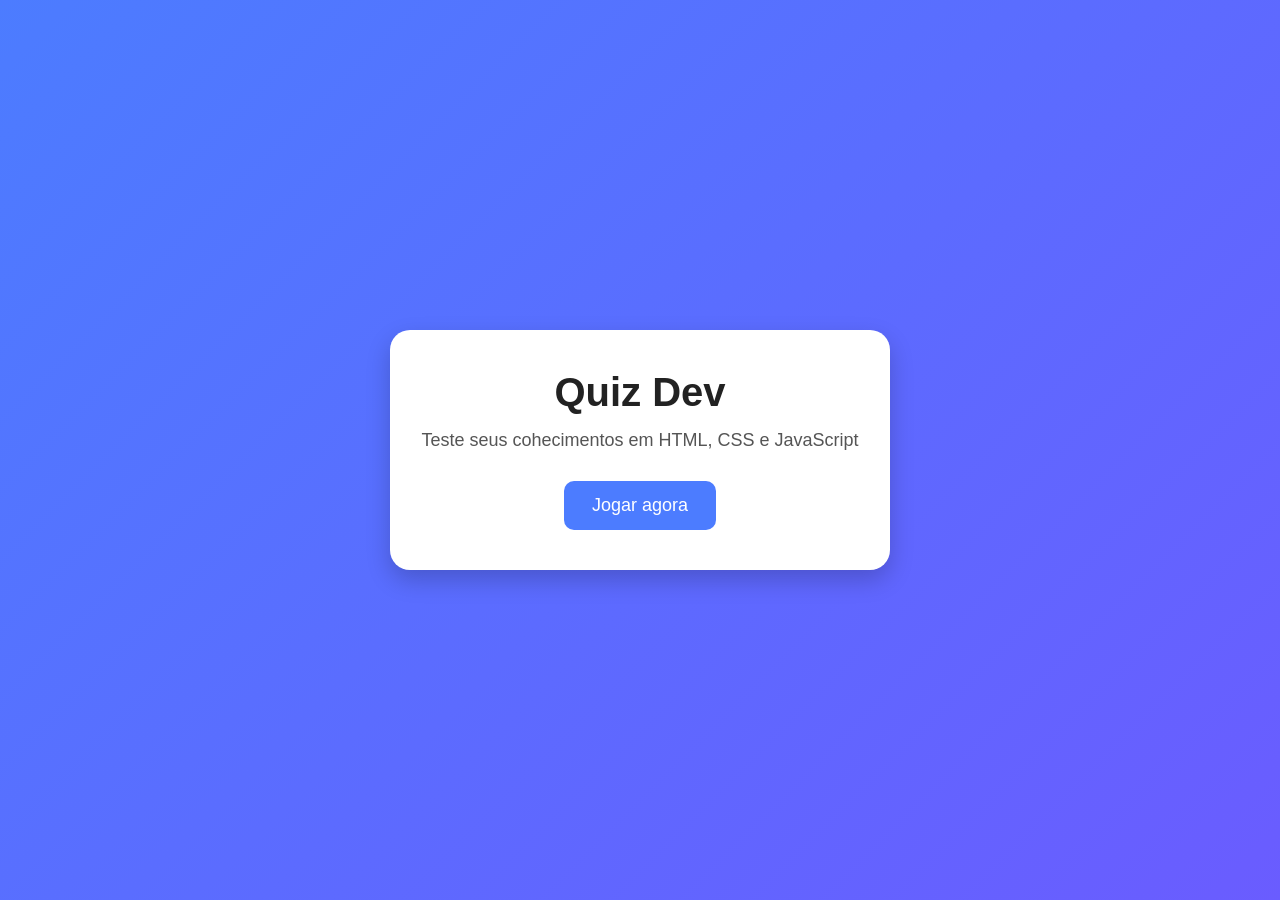
<file: index.html>
<!doctype html>
<html lang="pt-br">
  <head>
    <meta charset="UTF-8" />
    <meta name="viewport" content="width=device-width, initial-scale=1.0" />
    <title>Quiz Dev</title>
    <link rel="stylesheet" href="style.css" />
  </head>
  <body>
    <div class="container">
      <h1>Quiz Dev</h1>
      <p>Teste seus cohecimentos em HTML, CSS e JavaScript</p>
      <a href="selecao.html" class="play-btn">Jogar agora</a>
    </div>
  </body>
</html>
</file>
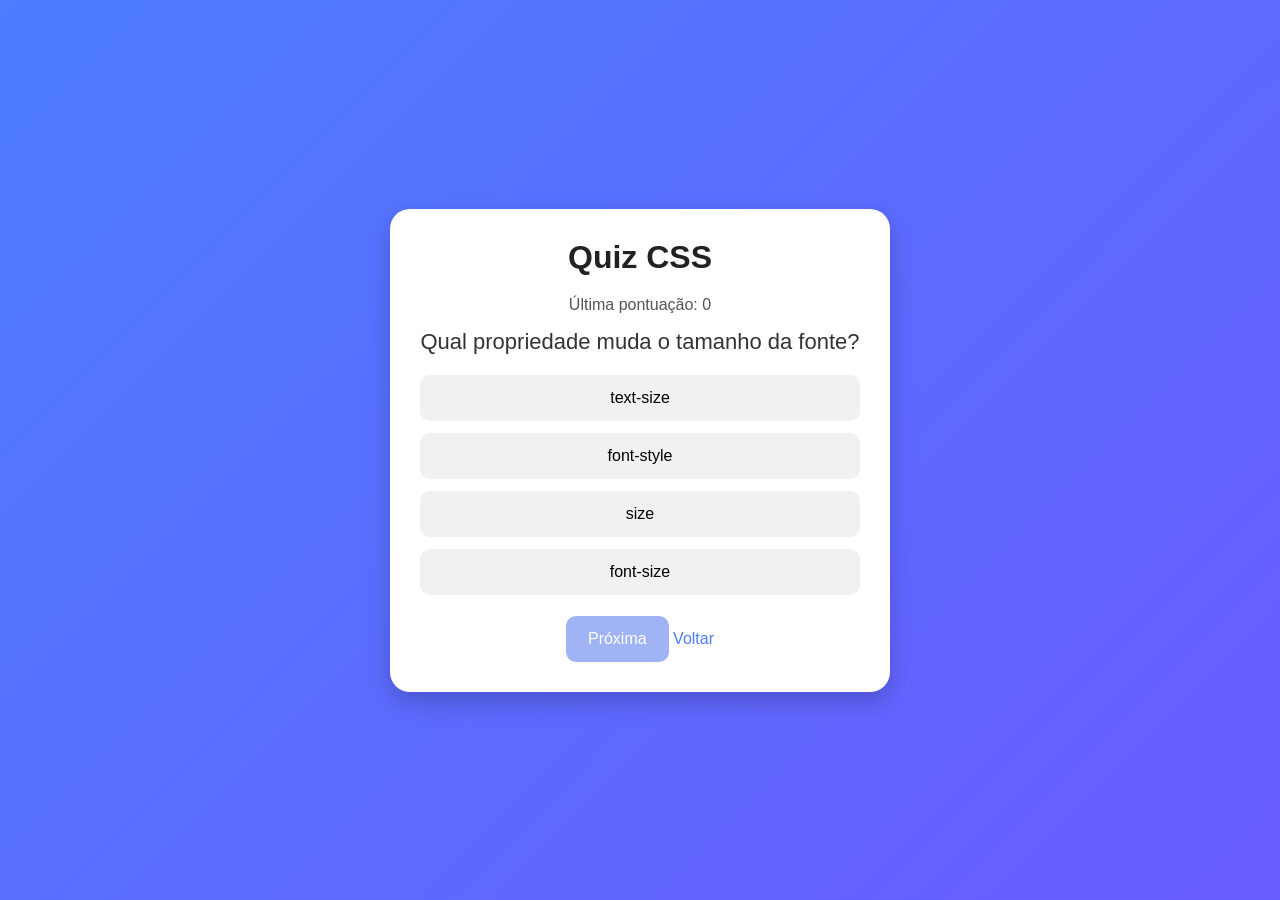
<file: css-quiz.html>
<!doctype html>
<html lang="pt-br">
  <head>
    <meta charset="UTF-8" />
    <meta name="viewport" content="width=device-width, initial-scale=1.0" />
    <title>Quiz CSS</title>
    <link rel="stylesheet" href="style.css" />
  </head>
  <body>
    <div class="quiz-container">
      <h1>Quiz CSS</h1>
      <p id="savedScore">Última pontuação: 0</p>

      <div id="question">Pergunta aqui</div>
      <div id="answers"></div>

      <button id="nextBtn">Próxima</button>
      <a href="selecao.html" class="back-btn">Voltar</a>
    </div>
    <script src="css-quiz.js"></script>
  </body>
</html>
</file>
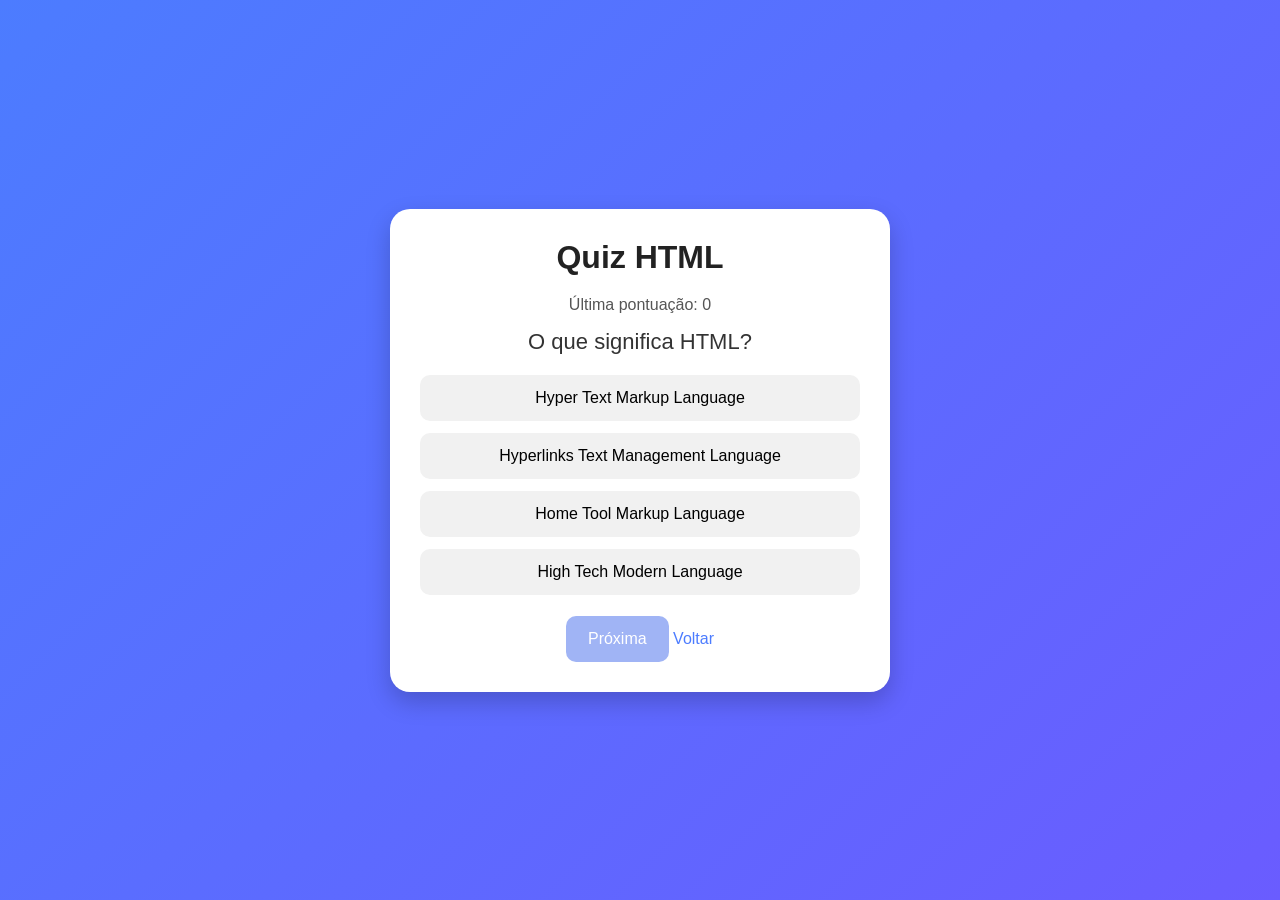
<file: html-quiz.html>
<!doctype html>
<html lang="pt-br">
  <head>
    <meta charset="UTF-8" />
    <meta name="viewport" content="width=device-width, initial-scale=1.0" />
    <title>Quiz HTML</title>
    <link rel="stylesheet" href="style.css" />
  </head>
  <body>
    <div class="quiz-container">
      <h1>Quiz HTML</h1>
      <p id="savedScore">Última pontuação: 0</p>
      <div id="question">Pergunta aqui</div>
      <div id="answers"></div>

      <button id="nextBtn">Próxima</button>
      <a href="selecao.html" class="back-btn">Voltar</a>
    </div>
    <script src="html-quiz.js"></script>
  </body>
</html>
</file>
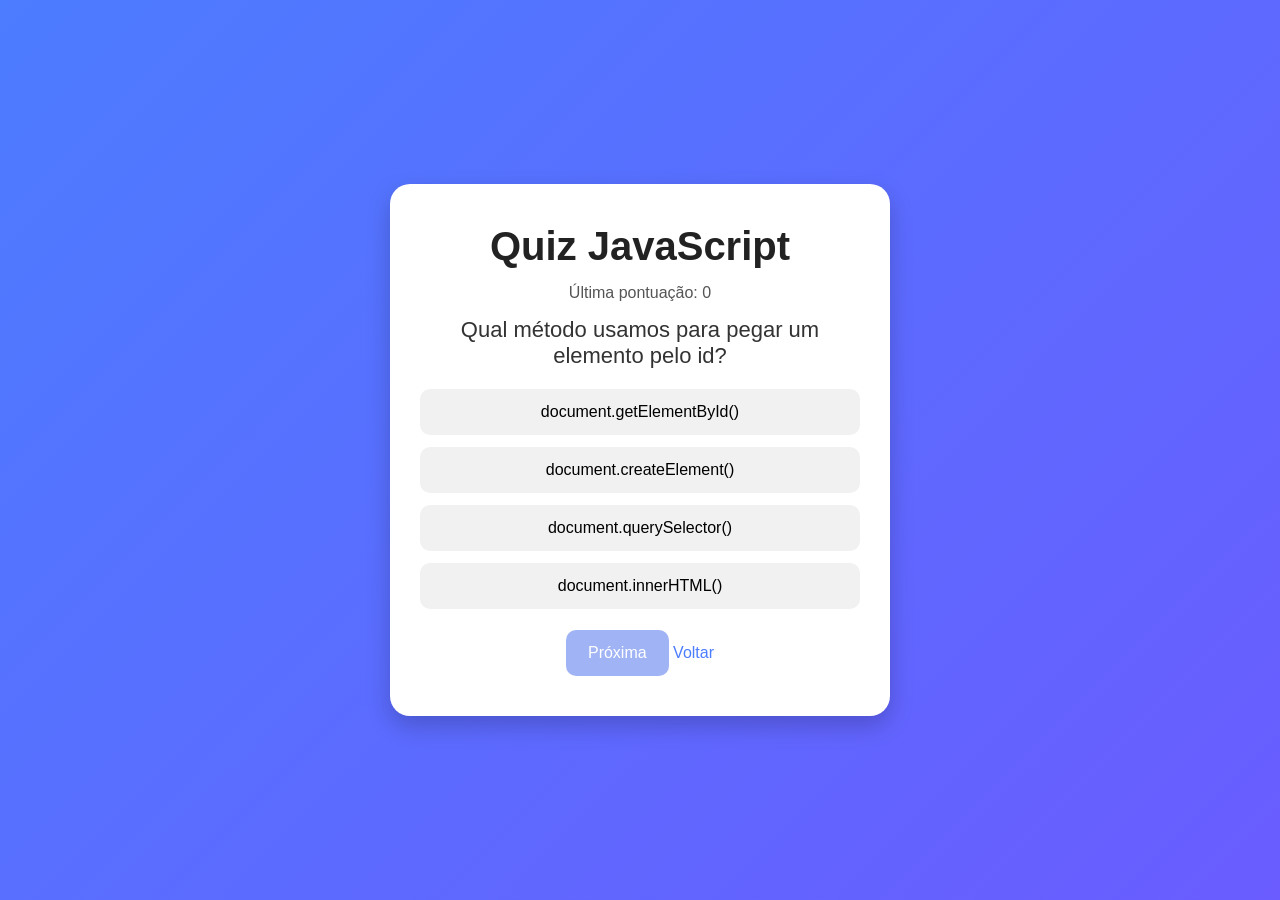
<file: js-quiz.html>
<!doctype html>
<html lang="pt-br">
  <head>
    <meta charset="UTF-8" />
    <meta name="viewport" content="width=device-width, initial-scale=1.0" />
    <title>Quiz JavaScript</title>
    <link rel="stylesheet" href="style.css" />
  </head>
  <body>
    <div class="container">
      <h1>Quiz JavaScript</h1>
      <p id="savedScore">Última pontuação: 0</p>

      <div id="question">Pergunta aqui</div>
      <div id="answers"></div>

      <button id="nextBtn">Próxima</button>
      <a href="selecao.html" class="back-btn">Voltar</a>
    </div>
    <script src="js-quiz.js"></script>
  </body>
</html>
</file>
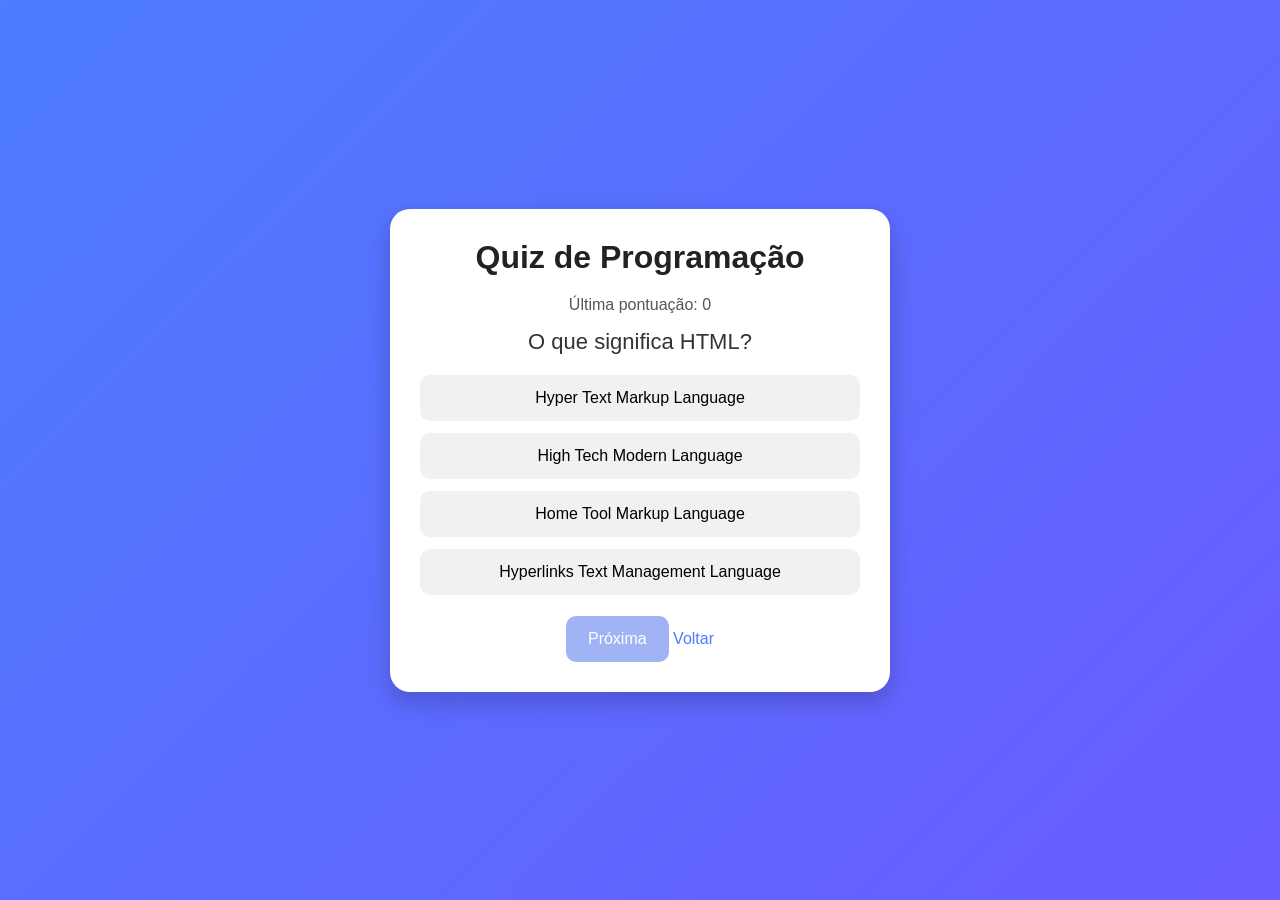
<file: quiz.html>
<!doctype html>
<html lang="pt-br">
  <head>
    <meta charset="UTF-8" />
    <meta name="viewport" content="width=device-width, initial-scale=1.0" />
    <title>Quiz de Programação</title>
    <link rel="stylesheet" href="style.css" />
  </head>
  <body>
    <div class="quiz-container">
      <h1>Quiz de Programação</h1>
      <p id="savedScore"></p>

      <div id="question">Pergunta aqui</div>

      <div id="answers"></div>

      <button id="nextBtn">Próxima</button>
      <a href="selecao.html" class="back-btn">Voltar</a>
    </div>

    <script src="script.js"></script>
  </body>
</html>
</file>
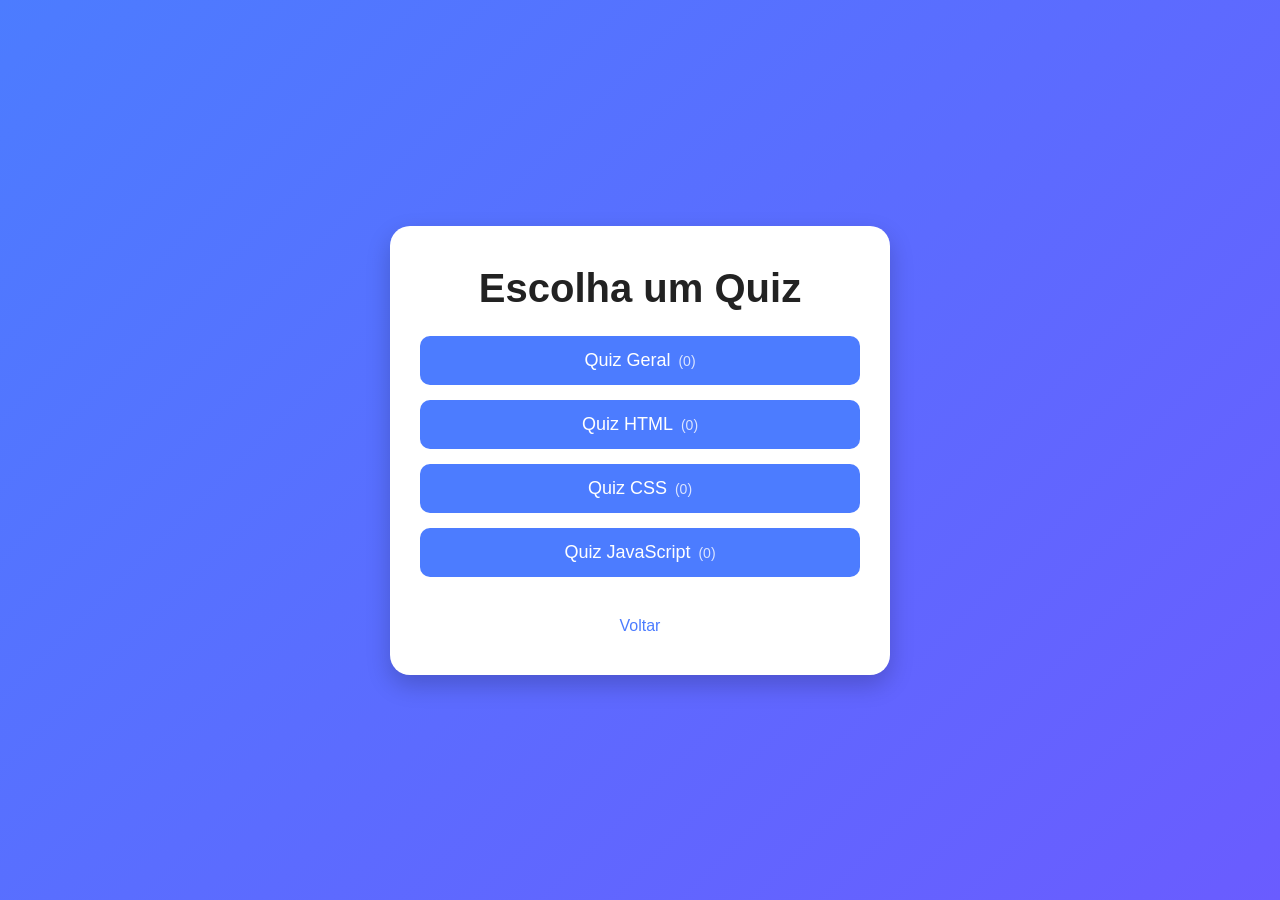
<file: selecao.html>
<!doctype html>
<html lang="pt-br">
  <head>
    <meta charset="UTF-8" />
    <meta name="viewport" content="width=device-width, initial-scale=1.0" />
    <title>Escolher Quiz</title>
    <link rel="stylesheet" href="style.css" />
  </head>
  <body>
    <div class="container">
      <h1>Escolha um Quiz</h1>
      <div class="buttons">
        <a href="quiz.html" class="quiz-btn"
          >Quiz Geral<span id="score-geral"></span>
        </a>
        <a href="html-quiz.html" class="quiz-btn"
          >Quiz HTML<span id="score-html"></span>
        </a>
        <a href="css-quiz.html" class="quiz-btn"
          >Quiz CSS<span id="score-css"></span>
        </a>
        <a href="js-quiz.html" class="quiz-btn"
          >Quiz JavaScript<span id="score-js"></span>
        </a>
      </div>
      <a href="index.html" class="back-btn">Voltar</a>
    </div>
    <script src="selecao.js"></script>
  </body>
</html>
</file>
<file: style.css>
* {
  margin: 0;
  padding: 0;
  box-sizing: border-box;
}

body {
  font-family: Arial, sans-serif;
  min-height: 100vh;
  display: flex;
  justify-content: center;
  align-items: center;
  background: linear-gradient(135deg, #4c7cff, #6a5cff);
}

.container {
  background-color: white;
  width: 90%;
  max-width: 500px;
  padding: 40px 30px;
  border-radius: 20px;
  box-shadow: 0 10px 25px rgba(0, 0, 0, 0.2);
  text-align: center;
}

.container h1 {
  font-size: 40px;
  margin-bottom: 15px;
  color: #222;
}

.container p {
  font-size: 18px;
  color: #555;
  margin-bottom: 30px;
}

.play-btn {
  display: inline-block;
  text-decoration: none;
  background-color: #4c7cff;
  color: white;
  padding: 14px 28px;
  border-radius: 10px;
  font-size: 18px;
  transition: 0.3s;
}

.play-btn:hover {
  background-color: #365fd6;
  transform: scale(1.05);
}

/* Estilização da Seleção de Quiz */
.buttons {
  display: flex;
  flex-direction: column;
  gap: 15px;
  margin: 25px 0;
}

#savedScore {
  font-size: 16px;
  color: #555;
  margin-bottom: 15px;
}

.quiz-btn {
  text-decoration: none;
  background-color: #4c7cff;
  color: white;
  padding: 14px;
  border-radius: 10px;
  font-size: 18px;
  transition: 0.3s;
}

.quiz-btn:hover {
  background-color: #365fd6;
  transform: scale(1.03);
}

.quiz-btn span {
  font-size: 14px;
  opacity: 0.8;
  margin-left: 8px;
}

.back-btn {
  display: inline-block;
  margin-top: 15px;
  text-decoration: none;
  color: #4c7cff;
  font-size: 16px;
  transition: 0.3s;
}

.back-btn:hover {
  color: #365fd6;
  text-decoration: underline;
}

/* Estilização do Quiz Geral */
.quiz-container {
  background-color: white;
  width: 90%;
  max-width: 500px;
  padding: 30px;
  border-radius: 20px;
  box-shadow: 0 10px 25px rgba(0, 0, 0, 0.2);
  text-align: center;
}

.quiz-container h1 {
  margin-bottom: 20px;
  color: #222;
}

#question {
  font-size: 22px;
  margin-bottom: 20px;
  color: #333;
  animation: fadeQuestion 0.4s ease;
}

#answers {
  display: flex;
  flex-direction: column;
  gap: 12px;
  margin-bottom: 20px;
}

#answers button {
  padding: 14px;
  border: none;
  border-radius: 10px;
  background-color: #f1f1f1;
  font-size: 16px;
  cursor: pointer;
  transition:
    0.2s ease,
    background-color 0.2s ease,
    box-shadown 0.2s ease;
}

#answers button:hover {
  background-color: #dddddd;
  transform: translateY(-2px);
  box-shadow: 0 6px 14px rgba(0, 0, 0, 0.12);
}

#answers button:disabled {
  cursor: not-allowed;
  opacity: 0.9;
}

#nextBtn {
  padding: 14px 22px;
  border: none;
  border-radius: 10px;
  background-color: #4c7cff;
  color: white;
  font-size: 16px;
  cursor: pointer;
  transition: 0.3s;
}

#nextBtn:hover {
  background-color: #365fd6;
}

#nextBtn:disabled {
  background-color: #a0b4f5;
  cursor: not-allowed;
}

.quiz-container,
.container {
  animation: fadeInput 0.7s ease;
}

@keyframes fadeInput {
  from {
    opacity: 0;
    transform: scale(0.98);
  }
  to {
    opacity: 1;
    transform: scale(1);
  }
}

.answer-animation {
  opacity: 0;
  transform: translateY(10px);
  animation: showAnwser 0.4s ease forwards;
}

@keyframes showAnwser {
  from {
    opacity: 0;
    transform: translateY(10px);
  }
  to {
    opacity: 1;
    transform: translateY(0);
  }
}
</file>
